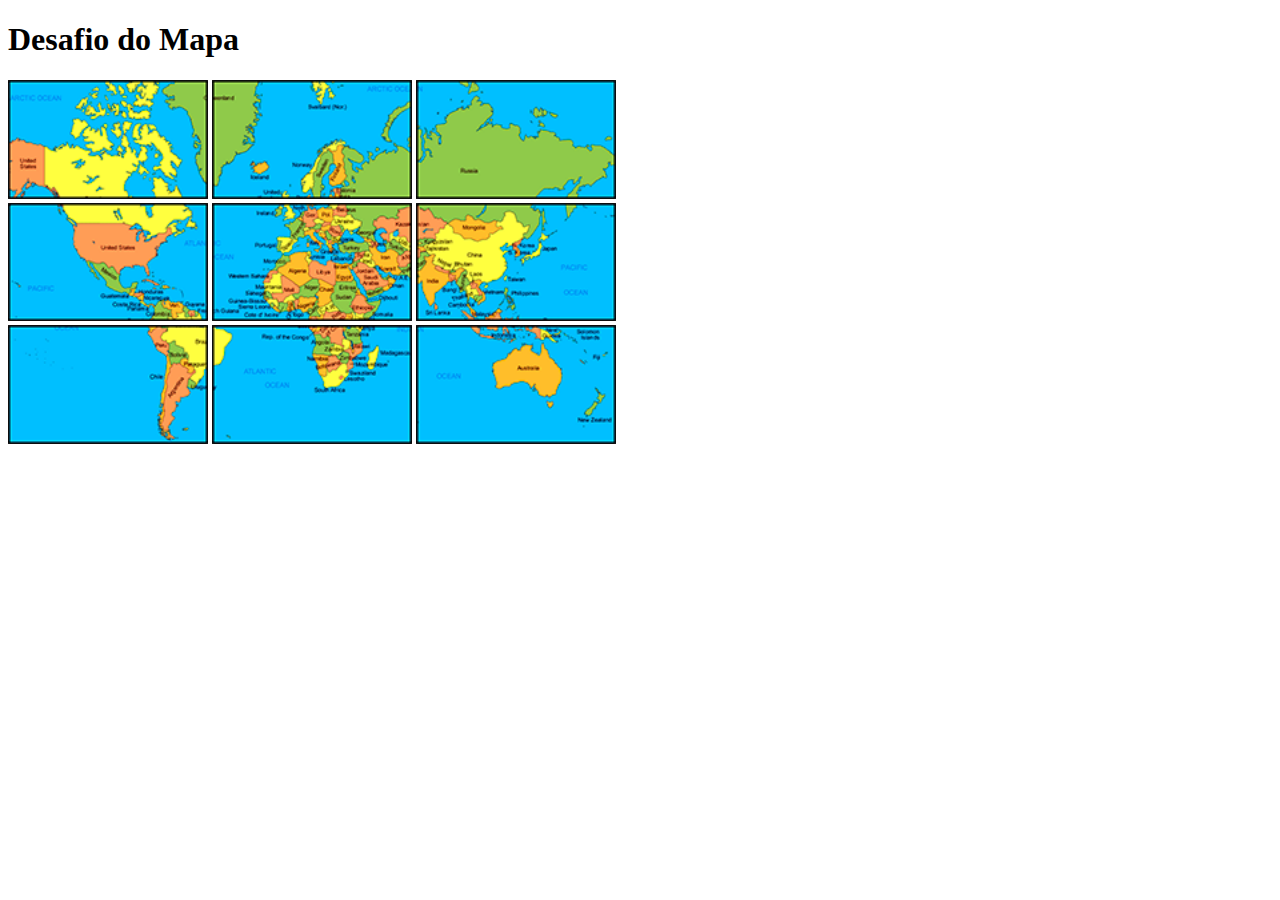
<file: desafio/desafio2/index.html>
<!DOCTYPE html>
<html lang="en">
<head>
    <meta charset="UTF-8">
    <meta name="viewport" content="width=device-width, initial-scale=1.0">
    <title>Desafio 2</title>
</head>
<body>
    <h1>Desafio do Mapa</h1>
    <img src="PairDrop_files_20240724_1312/mapa03.png" width="200" alt="Primeiro">
    <img src="PairDrop_files_20240724_1312/mapa07.png" width="200" alt="Segundo">
    <img src="PairDrop_files_20240724_1312/mapa05.png" width="200" alt="Terceiro">
    <br>
    <img src="PairDrop_files_20240724_1312/mapa09.png" width="200" alt="Quarto">
    <img src="PairDrop_files_20240724_1312/mapa01.png" width="200" alt="Quinto">
    <img src="PairDrop_files_20240724_1312/mapa08.png" width="200" alt="Sexto">
    <br>
    <img src="PairDrop_files_20240724_1312/mapa06.png" width="200" alt="Sétimo">
    <img src="PairDrop_files_20240724_1312/mapa02.png" width="200" alt="Oitavo">
    <img src="PairDrop_files_20240724_1312/mapa04.png" width="200" alt="Nono">
</body>
</html>
</file>
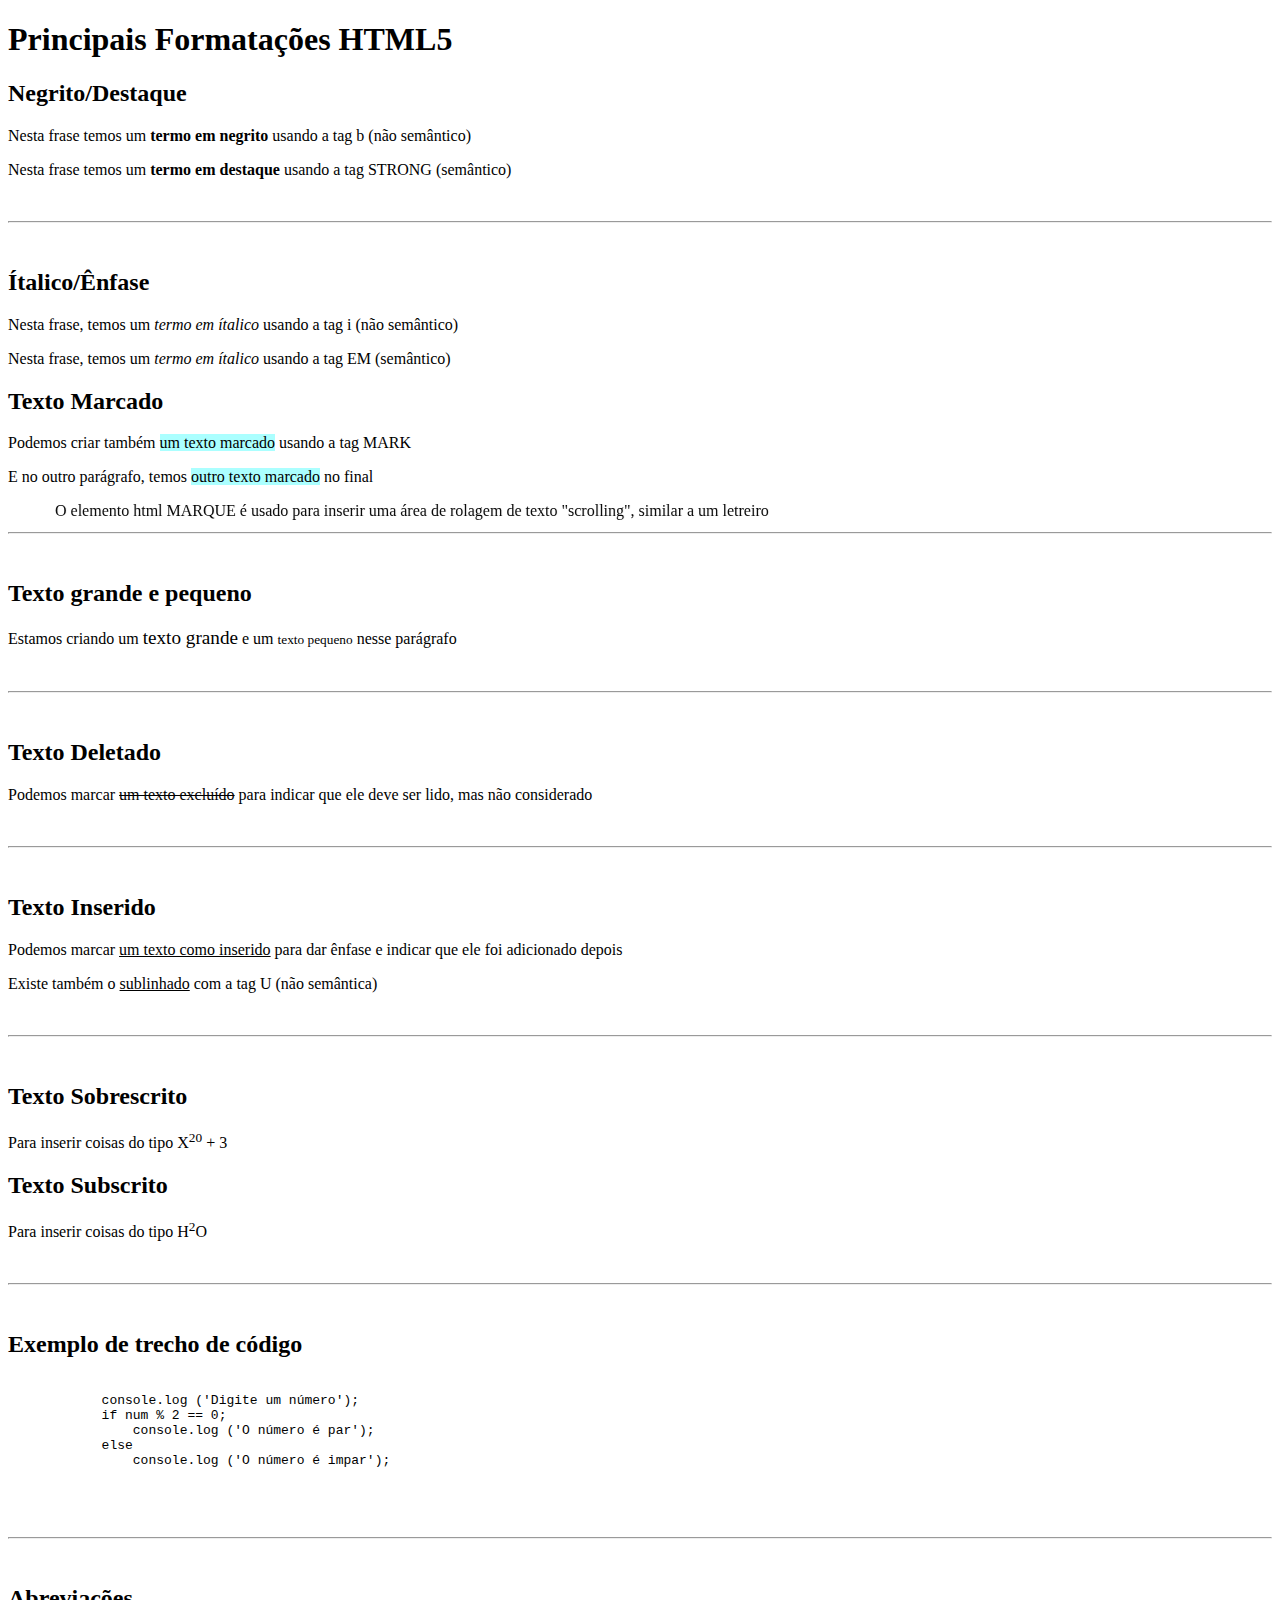
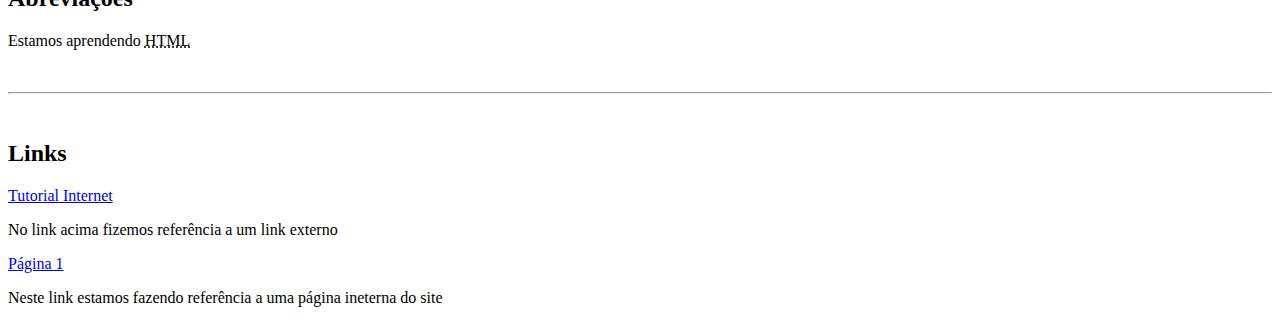
<file: index2.html>
<!DOCTYPE html>
<html lang="pt-br">
<head>
    <meta charset="UTF-8">
    <meta name="viewport" content="width=device-width, initial-scale=1.0">
    <title>Comandos HTML 5</title>
    <style>
        mark{
            background-color: rgba(0, 255, 255, 0.33);
        }
    </style>
</head>
<body>
    <h1>Principais Formatações HTML5</h1>
    <h2>Negrito/Destaque</h2>
    <p>Nesta frase temos um <b>termo em negrito</b> usando a tag b (não semântico)</p>
    <p>Nesta frase temos um <strong>termo em destaque</strong> usando a tag STRONG (semântico)</p>
    <br><hr></br>
    <h2>Ítalico/Ênfase</h2>
    <p>Nesta frase, temos um <i>termo em ítalico</i> usando a tag i (não semântico)</p>
    <p>Nesta frase, temos um <em>termo em ítalico</em> usando a tag EM (semântico)</p>
    <h2>Texto Marcado</h2>
    <p>Podemos criar também <mark>um texto marcado</mark> usando a tag MARK</p>
    <p>E no outro parágrafo, temos <mark>outro texto marcado</mark> no final</p>
    
    <!-- Os valores possíveis são scroll, slide e alternate. Se nenhum valor for especificado, o valor padrão será scroll. direction: os possíveis valores são: left, right, up & down. Se nenhum valor for especificado, o valor padrão será "left" -->
     <marquee behavior="alternate" direction="right">O elemento html MARQUE é usado para inserir uma área de rolagem de texto "scrolling", similar a um letreiro</marquee>
     <br><hr></br>
     <h2>Texto grande e pequeno</h2>
     <p>Estamos criando um <big>texto grande</big> e um <small>texto pequeno</small> nesse parágrafo</p>
     <br><hr></br>
     <h2>Texto Deletado</h2>
     <p>Podemos marcar <del>um texto excluído</del> para indicar que ele deve ser lido, mas não considerado</p>
     <br><hr></br>
     <h2>Texto Inserido</h2>
     <p>Podemos marcar <ins>um texto como inserido</ins> para dar ênfase e indicar que ele foi adicionado depois</p>
     <p>Existe também o <u>sublinhado</u> com a tag U (não semântica)</p>
     <br><hr></br>
     <h2>Texto Sobrescrito</h2>
     <p>Para inserir coisas do tipo X<sup>20</sup> + 3</p>
     <h2>Texto Subscrito</h2>
     <p>Para inserir coisas do tipo H<sup>2</sup>O</p>
     <br><hr></br>
     <h2>Exemplo de trecho de código</h2>
    <!-- code: delimita um texto informando que é um código de programação. pre: indica que o texto informado deve seguir a pré formatação do texto. -->
     <pre>
        <code>
            console.log ('Digite um número');
            if num % 2 == 0;
                console.log ('O número é par');
            else
                console.log ('O número é impar');
        </code>
     </pre>
     <br><hr></br>
     <h2>Abreviações</h2>
     <p>Estamos aprendendo <abbr title="Linguagem de Marcação de Texto">HTML</abbr></p>
     <br><hr></br>
     <h2>Links</h2>
     <a href="https://www.w3schools.com/" target="_blanck">Tutorial Internet</a>
     <p>No link acima fizemos referência a um link externo</p>
     <a href="index.html" target="_blank">Página 1</a>
     <p>Neste link estamos fazendo referência a uma página ineterna do site</p>
     
</body>
</html>
</file>
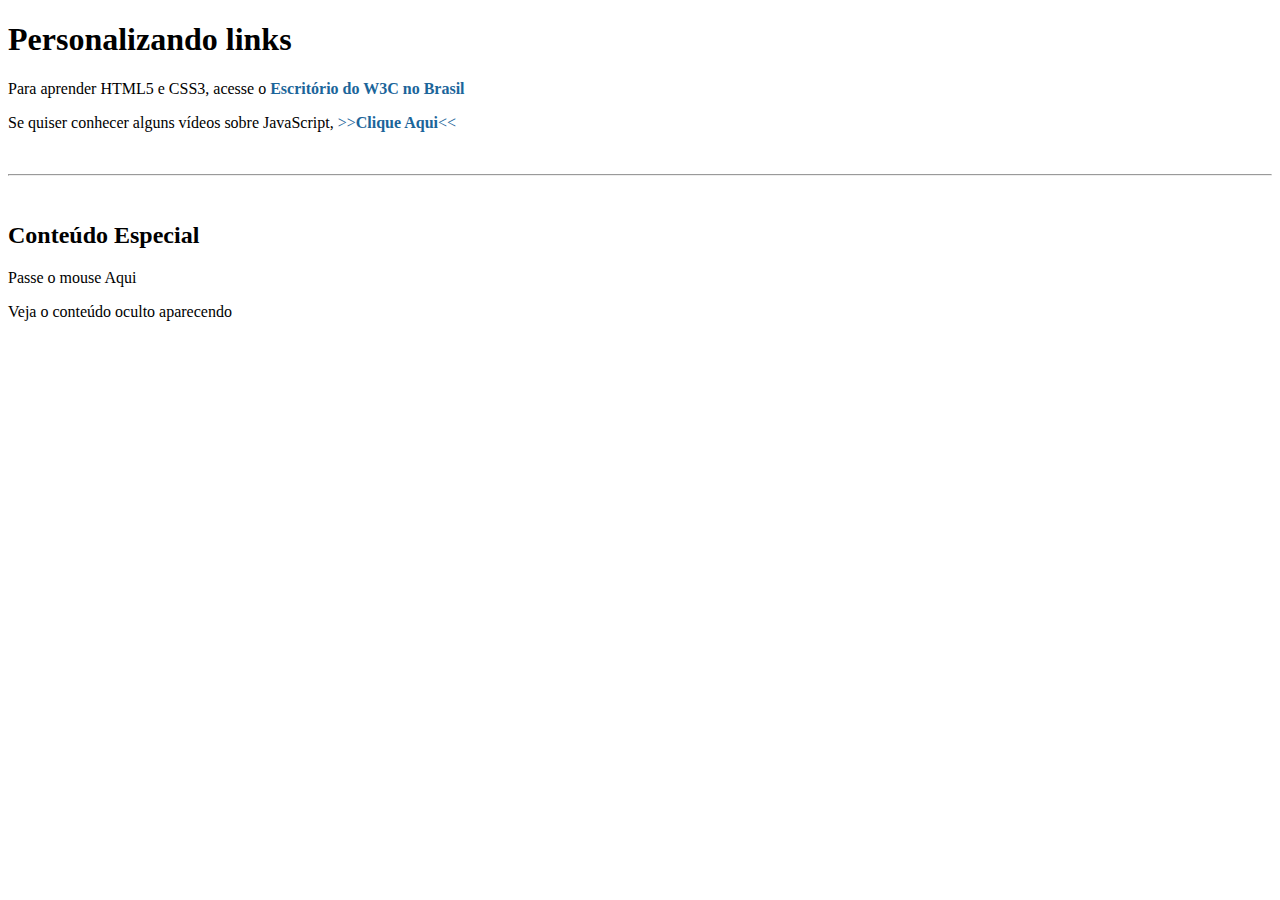
<file: index4.html>
<!DOCTYPE html>
<html lang="pt-br">
<head>
    <meta charset="UTF-8">
    <meta name="viewport" content="width=device-width, initial-scale=1.0">
    <title>Personalizado um link</title>
    <link rel="stylesheet" href="style.css">
</head>
<body>
    <h1>Personalizando links</h1>
    <p>Para aprender HTML5 e CSS3, acesse o <a href="http://www.w3c.br" target="_black">Escritório do W3C no Brasil</a></p>
    <p>Se quiser conhecer alguns vídeos sobre JavaScript, <a href="https://videosjs.com" class="especial" target="_blanck">Clique Aqui</a></p>
    <br><hr></br>
    <h2>Conteúdo Especial</h2>
    <div>
        Passe o mouse Aqui
        <p>SURPRESAAAAA</p>
    </div>
    <p>Veja o conteúdo oculto aparecendo</p>
</body>
</html>
</file>
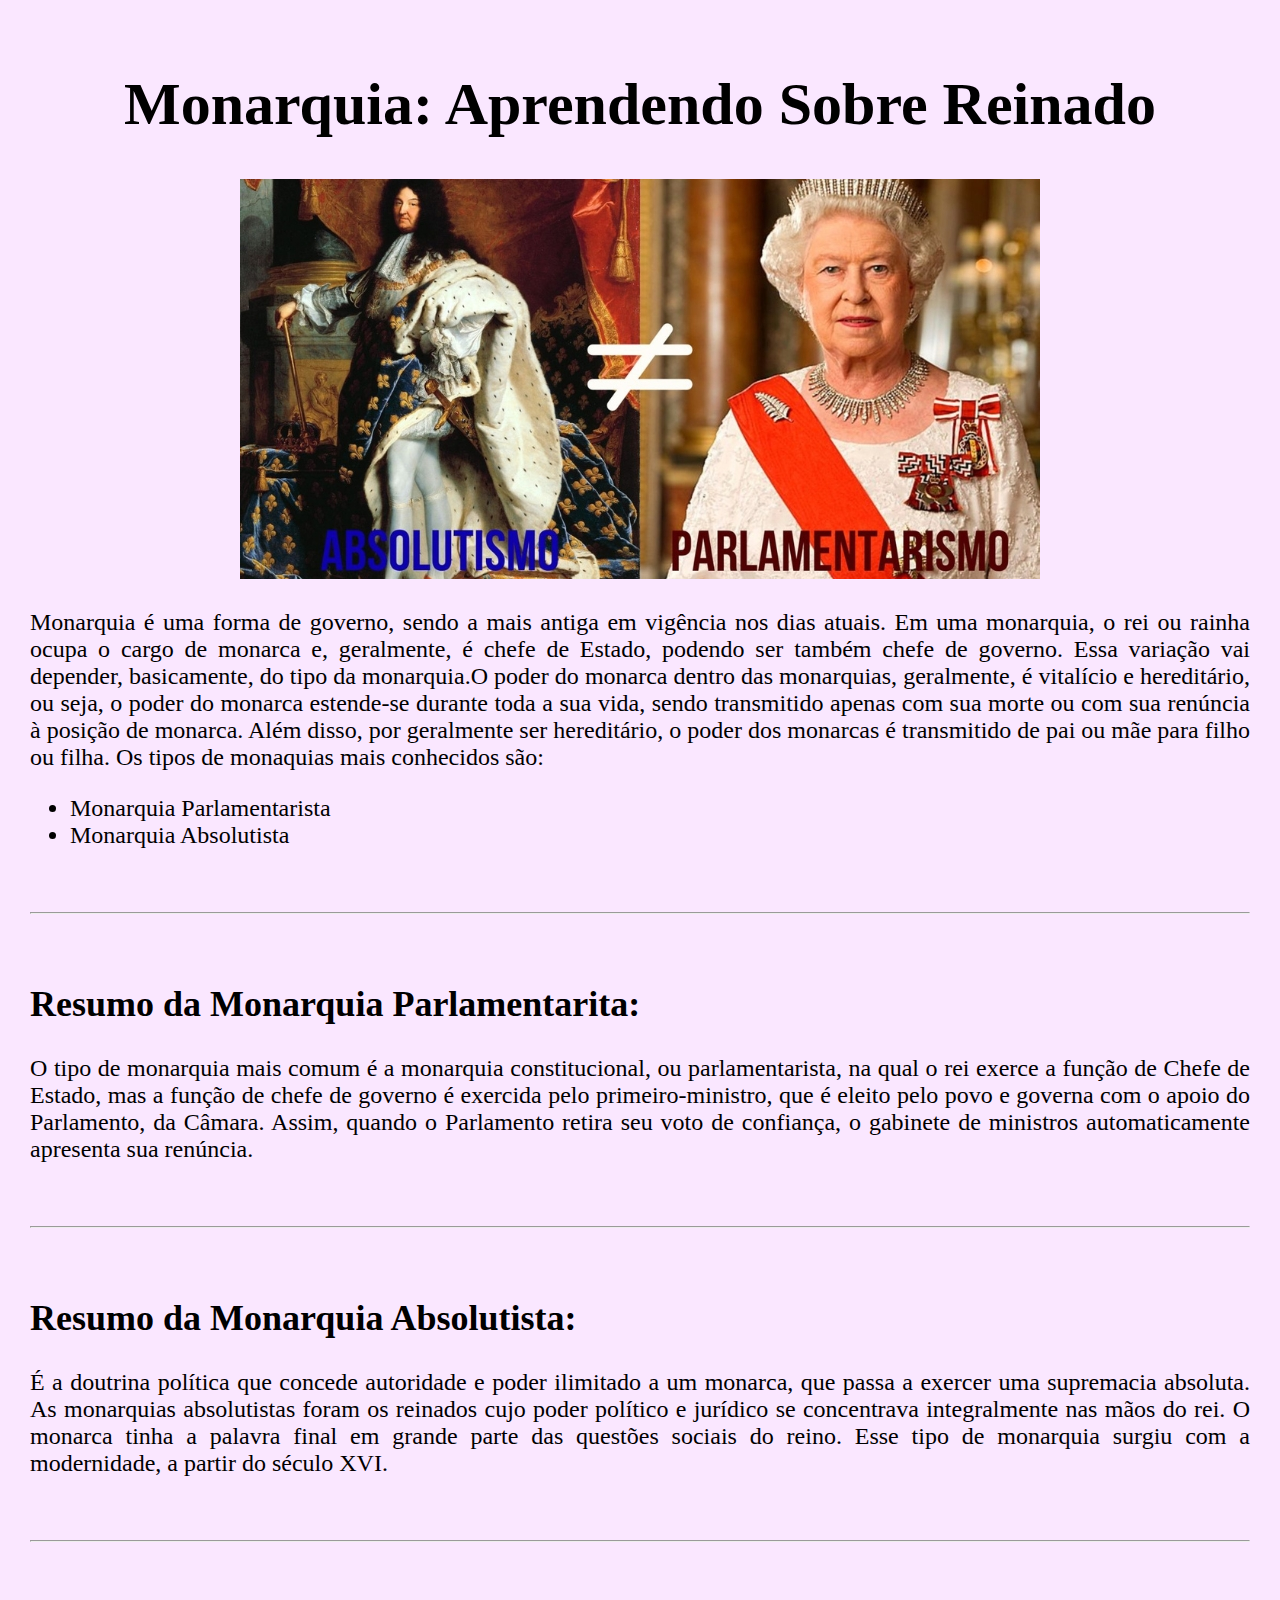
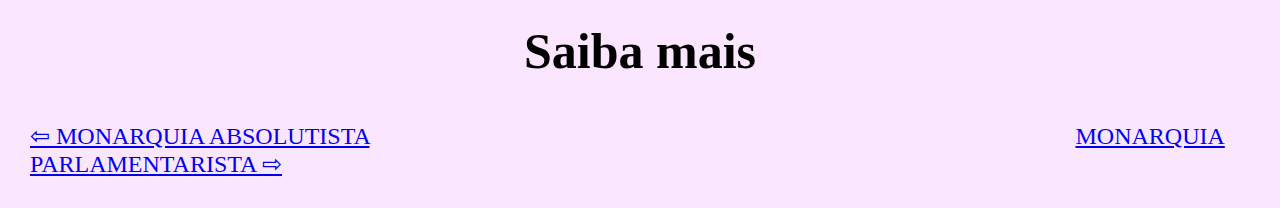
<file: Desafio 4/index1.html>
<!DOCTYPE html>
<html lang="en">
<head>
    <meta charset="UTF-8">
    <meta name="viewport" content="width=device-width, initial-scale=1.0">
    <link rel="stylesheet" href="style1.css">
    <link rel="shortcut icon" href="img/favicon_io (1)/favicon.ico" type="imagem/x-icon">
    <title>Monarquia</title>
</head>
<body>
    <h1>Monarquia: Aprendendo Sobre Reinado</h1>
    <div id="foto">
    <picture>
        <source media="(max-width:750px)" srcset="img/p.jpg" type="image/jpg">
        <img src="img/g.jpg" width="800" alt="Monarquia">
    </picture>
    </div>
    <p>Monarquia é uma forma de governo, sendo a mais antiga em vigência nos dias atuais. Em uma monarquia, o rei ou rainha ocupa o cargo de monarca e, geralmente, é chefe de Estado, podendo ser também chefe de governo. Essa variação vai depender, basicamente, do tipo da monarquia.O poder do monarca dentro das monarquias, geralmente, é vitalício e hereditário, ou seja, o poder do monarca estende-se durante toda a sua vida, sendo transmitido apenas com sua morte ou com sua renúncia à posição de monarca. Além disso, por geralmente ser hereditário, o poder dos monarcas é transmitido de pai ou mãe para filho ou filha. Os tipos de monaquias mais conhecidos são:</p>
    <ul>
        <li>Monarquia Parlamentarista</li>
        <li>Monarquia Absolutista</li>
    </ul>
    <br><hr></br>
    <h2>Resumo da Monarquia Parlamentarita:</h2>
    <p>O tipo de monarquia mais comum é a monarquia constitucional, ou parlamentarista, na qual o rei exerce a função de Chefe de Estado, mas a função de chefe de governo é exercida pelo primeiro-ministro, que é eleito pelo povo e governa com o apoio do Parlamento, da Câmara. Assim, quando o Parlamento retira seu voto de confiança, o gabinete de ministros automaticamente apresenta sua renúncia.</p>
    <br><hr></br>
    <h2>Resumo da Monarquia Absolutista:</h2>
    <p>É a doutrina política que concede autoridade e poder ilimitado a um monarca, que passa a exercer uma supremacia absoluta. As monarquias absolutistas foram os reinados cujo poder político e jurídico se concentrava integralmente nas mãos do rei. O monarca tinha a palavra final em grande parte das questões sociais do reino. Esse tipo de monarquia surgiu com a modernidade, a partir do século XVI.</p>
    <br><hr></br>
    <h2 id="saibaMais">Saiba mais</h2>
    <a href="http://127.0.0.1:5500/Desafio%204/index3.html">&#8678; MONARQUIA ABSOLUTISTA</a>
    <a id="direita" href="http://127.0.0.1:5500/Desafio%204/index2.html">MONARQUIA PARLAMENTARISTA &#8680;</a>
</body>
</html>
</file>
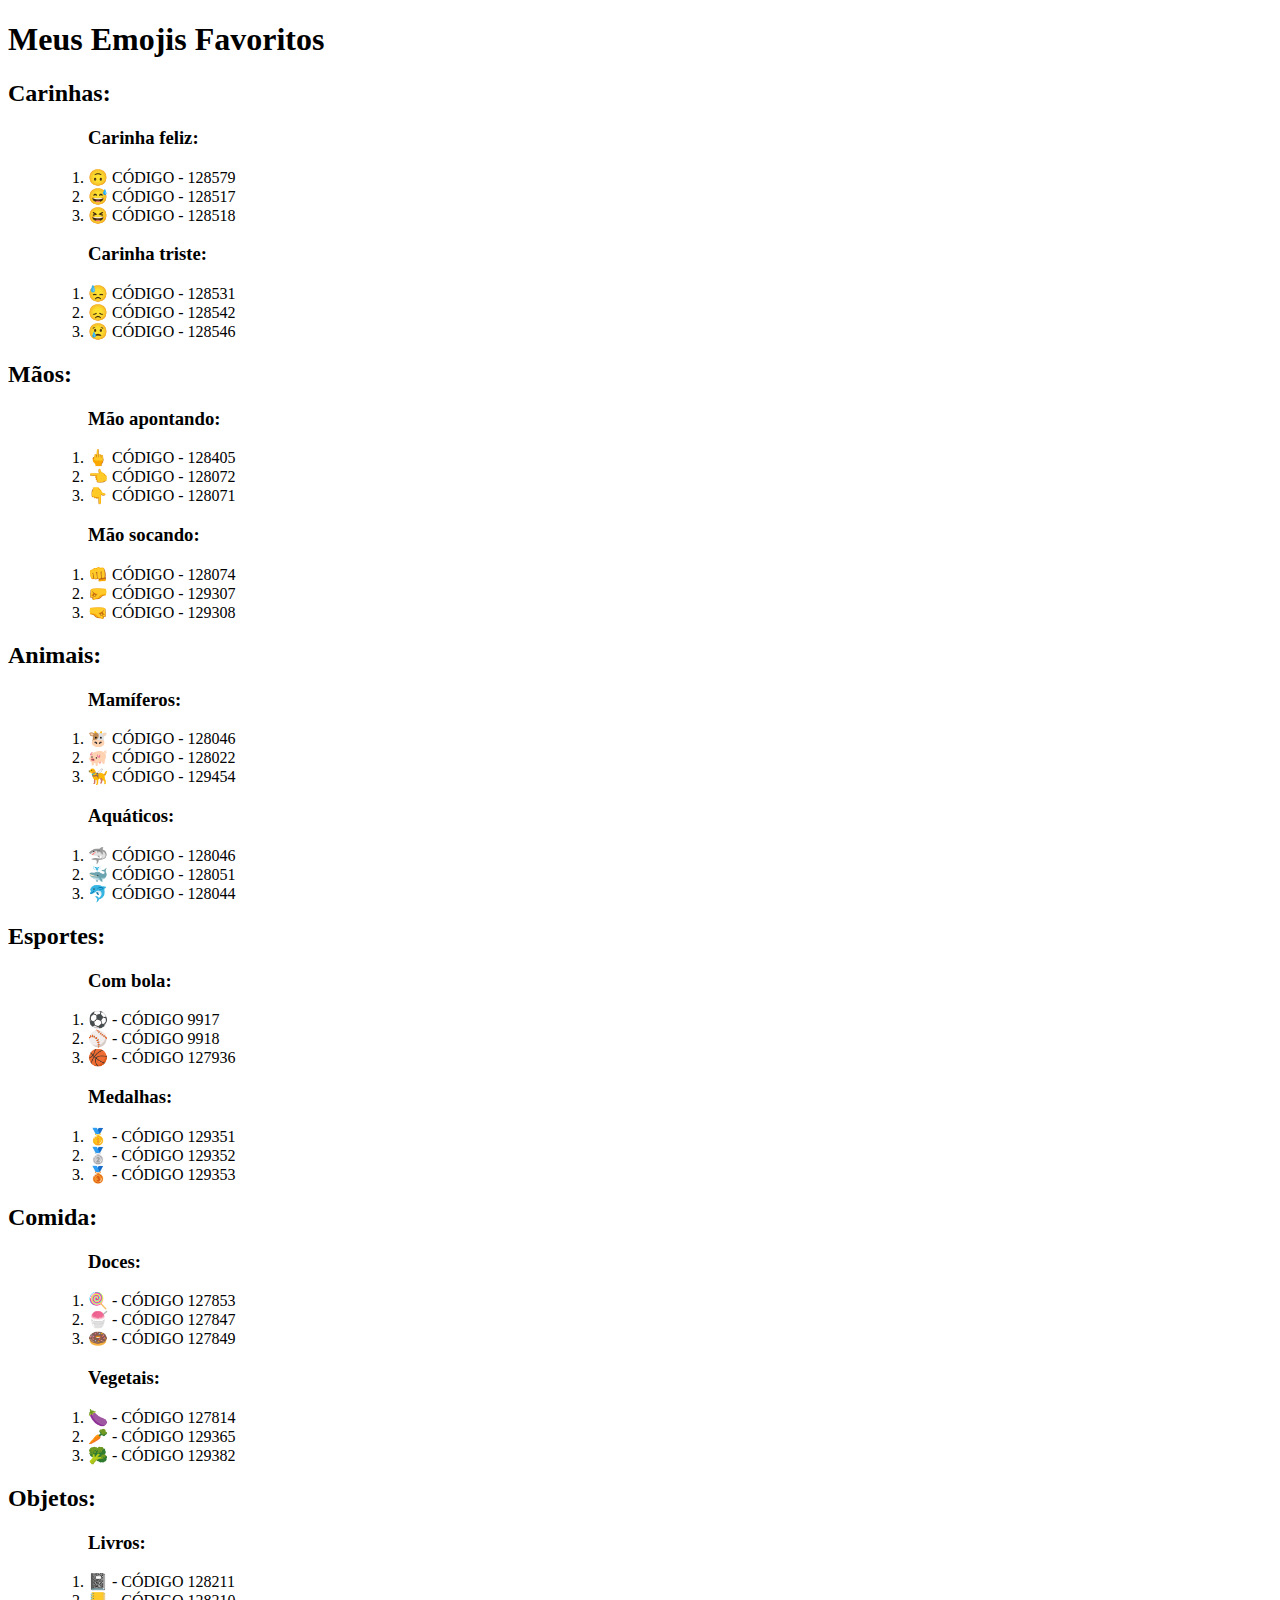
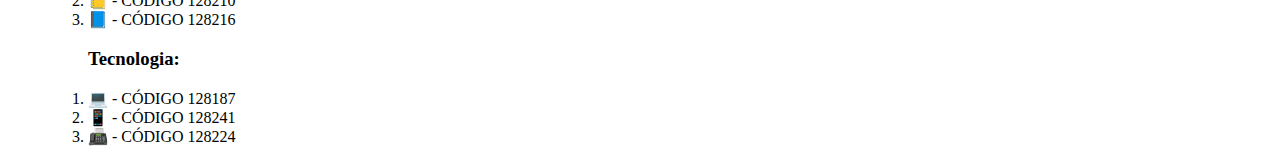
<file: desafio/desafio3.html>
<!DOCTYPE html>
<html lang="en">
<head>
    <meta charset="UTF-8">
    <meta name="viewport" content="width=device-width, initial-scale=1.0">
    <title>Lista de Emojis</title>
</head>
<body>
    <h1>Meus Emojis Favoritos</h1>
    <h2>Carinhas:</h2>
    <ul>
        <ol>
            <h3>Carinha feliz:</h3>
            <li>&#128579; CÓDIGO - 128579</li>
            <li>&#128517; CÓDIGO - 128517</li>
            <li>&#128518; CÓDIGO - 128518</li>
        </ol>
        <ol>
            <h3>Carinha triste:</h3>
            <li>&#128531; CÓDIGO - 128531</li>
            <li>&#128542; CÓDIGO - 128542</li>
            <li>&#128546; CÓDIGO - 128546</li>
        </ol>
    </ul>
    <h2>Mãos:</h2>
    <ul>
        <ol>
            <h3>Mão apontando:</h3>
            <li>&#128405; CÓDIGO - 128405</li>
            <li>&#128072; CÓDIGO - 128072</li>
            <li>&#128071; CÓDIGO - 128071</li>
        </ol>
        <ol>
            <h3>Mão socando:</h3>
            <li>&#128074; CÓDIGO - 128074</li>
            <li>&#129307; CÓDIGO - 129307</li>
            <li>&#129308; CÓDIGO - 129308</li>
        </ol>
    </ul>
    <h2>Animais:</h2>
    <ul>
        <ol>
            <h3>Mamíferos:</h3>
            <li>&#128046; CÓDIGO - 128046</li>
            <li>&#128022; CÓDIGO - 128022</li>
            <li>&#129454; CÓDIGO - 129454</li>
        </ol>
        <ol>
            <h3>Aquáticos:</h3>
            <li>&#129416; CÓDIGO - 128046</li>
            <li>&#128051; CÓDIGO - 128051</li>
            <li>&#128044; CÓDIGO - 128044</li>
        </ol>
    </ul>
    <h2>Esportes:</h2>
    <ul>
        <ol>
            <h3>Com bola:</h3>
            <li>&#9917; - CÓDIGO 9917</li>
            <li>&#9918; - CÓDIGO 9918</li>
            <li>&#127936; - CÓDIGO 127936</li>
        </ol>
        <ol>
            <h3>Medalhas:</h3>
            <li>&#129351; - CÓDIGO 129351</li>
            <li>&#129352; - CÓDIGO 129352</li>
            <li>&#129353; - CÓDIGO 129353</li>
        </ol>
    </ul>
    
    <h2>Comida:</h2>
    <ul>
        <ol>
            <h3>Doces:</h3>
            <li>&#127853; - CÓDIGO 127853</li>
            <li>&#127847; - CÓDIGO 127847</li>
            <li>&#127849; - CÓDIGO 127849</li>
        </ol>
        <ol>
            <h3>Vegetais:</h3>
            <li>&#127814; - CÓDIGO 127814</li>
            <li>&#129365; - CÓDIGO 129365</li>
            <li>&#129382; - CÓDIGO 129382</li>
        </ol>
    </ul>
    <h2>Objetos:</h2>
    <ul>
        <ol>
            <h3>Livros:</h3>
            <li>&#128211; - CÓDIGO 128211</li>
            <li>&#128210; - CÓDIGO 128210</li>
            <li>&#128216; - CÓDIGO 128216</li>
        </ol>
        <ol>
            <h3>Tecnologia:</h3>
            <li>&#128187; - CÓDIGO 128187</li>
            <li>&#128241; - CÓDIGO 128241</li>
            <li>&#128224; - CÓDIGO 128224</li>
        </ol>
    </ul>
</body>
</html>
</file>
<file: style.css>
a {
    font-weight: bold;
    text-decoration: none;
    color: rgb(27, 101, 154);
}

a:visited{
    color: rgb(124, 192, 241);
}

a:hover{
    text-decoration: underline;
}

.especial:hover{
    color:rgb(80, 145, 192);
    background-color: aliceblue;
    text-decoration: none;
}

.especial::before{
    content: '>>';
    font-weight: lighter;
}

.especial::after{
    content: '<<';
    font-weight: lighter;
}

div > p{
    display: none;
}

div:hover > p{
    display: block;
    background-color: rgb(212, 148, 148);
}
</file>
<file: Desafio 4/style1.css>
body{
    margin: 0 auto;
    padding: 30px;
    font-size: 24px;
    font-family: 'Times New Roman', Times, serif;
    background-color: rgb(250, 231, 255);
}

h1{
    font-size: 60px;
    text-align: center;
}

p{
    text-align: justify;
}

#foto {
    display: flex;
    justify-content: center;
    align-items: center;
}

#foto img {
    max-width: 100%;
    height: auto;
}

#saibaMais{
    text-align: center;
    font-size: 50px;
}

#direita{
    margin-left: 700px;
}
</file>
